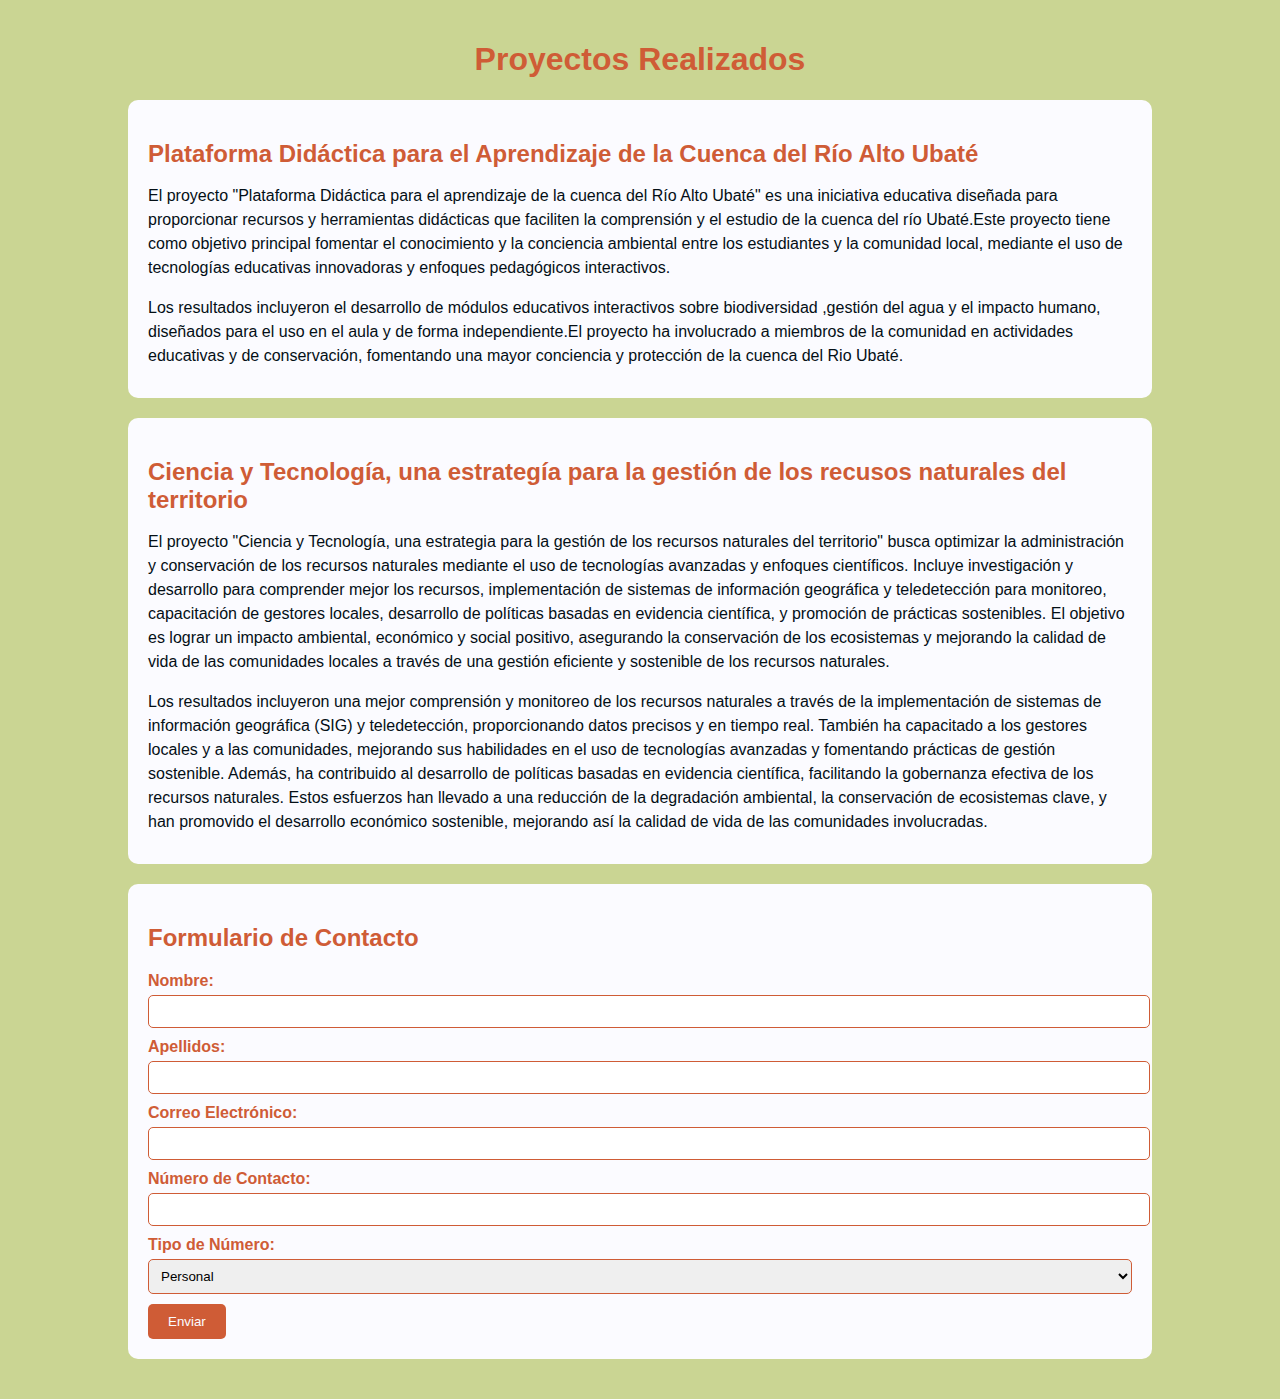
<file: Proyectos.html>
<!DOCTYPE html>
<html lang="es">
<head>
    <meta charset="UTF-8">
    <meta name="viewport" content="width=device-width, initial-scale=1.0">
    <title>Proyectos y Contacto</title>
    <link rel="stylesheet" href="Proyectos.css">
</head>
<body>
    <div class="contenedor">
        <header>
            <h1>Proyectos Realizados</h1>
        </header>
        <section>
            <h2>Plataforma Didáctica para el Aprendizaje de la Cuenca del Río Alto Ubaté</h2>
            <p> El proyecto "Plataforma Didáctica para el aprendizaje de la cuenca del Río Alto
                Ubaté" es una iniciativa educativa diseñada para proporcionar recursos y herramientas 
                didácticas que faciliten la comprensión y el estudio de la cuenca del río Ubaté.Este
                proyecto tiene como objetivo principal fomentar el conocimiento y la conciencia ambiental
                entre los estudiantes y la comunidad local, mediante el uso de tecnologías educativas innovadoras
                y enfoques pedagógicos interactivos.
            </p>

                <p> Los resultados incluyeron el desarrollo de módulos educativos interactivos 
                    sobre biodiversidad ,gestión del agua y el impacto humano, diseñados para el
                    uso en el aula y de forma independiente.El proyecto ha involucrado a miembros de la
                    comunidad en actividades educativas y de conservación, fomentando una mayor conciencia
                    y protección de la cuenca del Rio Ubaté.
                </p>
        </section>
        <section>
            <h2>Ciencia y Tecnología, una estrategía para la gestión de los recusos naturales del territorio</h2>
            <p> El proyecto "Ciencia y Tecnología, una estrategia para la gestión de los recursos 
                naturales del territorio" busca optimizar la administración y conservación de los 
                recursos naturales mediante el uso de tecnologías avanzadas y enfoques científicos.
                 Incluye investigación y desarrollo para comprender mejor los recursos, 
                 implementación de sistemas de información geográfica y teledetección para monitoreo,
                  capacitación de gestores locales, desarrollo de políticas basadas en evidencia
                   científica, y promoción de prácticas sostenibles. El objetivo es lograr un
                    impacto ambiental, económico y social positivo, asegurando la conservación
                     de los ecosistemas y mejorando la calidad de vida de las comunidades locales
                      a través de una gestión eficiente y sostenible de los recursos naturales.
            </p>
                <p> Los resultados incluyeron una mejor comprensión y monitoreo
                     de los recursos naturales a través de la implementación de sistemas de 
                     información geográfica (SIG) y teledetección, proporcionando datos precisos
                      y en tiempo real. También ha capacitado a los gestores locales y a las 
                      comunidades, mejorando sus habilidades en el uso de tecnologías avanzadas
                       y fomentando prácticas de gestión sostenible. Además, ha contribuido al
                        desarrollo de políticas basadas en evidencia científica, facilitando
                         la gobernanza efectiva de los recursos naturales. Estos esfuerzos han 
                         llevado a una reducción de la degradación ambiental, la conservación
                          de ecosistemas clave, y han promovido el desarrollo económico sostenible,
                           mejorando así la calidad de vida de las comunidades involucradas.
                </p>
        </section>
        <section>
            <h2>Formulario de Contacto</h2>
            <form action="#">
                <label for="nombre">Nombre:</label>
                <input type="text" id="nombre" name="nombre" required><br>
                <label for="apellidos">Apellidos:</label>
                <input type="text" id="apellidos" name="apellidos" required><br>
                <label for="correo">Correo Electrónico:</label>
                <input type="email" id="correo" name="correo" required><br>
                <label for="telefono">Número de Contacto:</label>
                <input type="tel" id="telefono" name="telefono" required><br>
                <label for="tipo">Tipo de Número:</label>
                <select id="tipo" name="tipo">
                    <option value="personal">Personal</option>
                    <option value="fijo">Fijo</option>
                    <option value="oficina">Oficina</option>
                </select><br>
                <button type="submit">Enviar</button>
            </form>
        </section>
    </div>
</body>
</html>
</file>
<file: Proyectos.css>
body {
    margin: 0;
    padding: 0;
    background: #CAD593;
    font-family: 'Poppins', sans-serif;
}

.contenedor {
    width: 80%;
    margin: 0 auto;
    padding: 20px;
}

header {
    text-align: center;
    margin-bottom: 20px;
}

header h1 {
    color: #CF5C36;
}

section {
    background: #FBFBFF;
    padding: 20px;
    margin-bottom: 20px;
    border-radius: 10px;
}

section h2 {
    color: #CF5C36;
    font-size: 24px;
    margin-bottom: 10px;
}

section p {
    color: #040F16;
    font-size: 16px;
    line-height: 1.5;
    margin-bottom: 10px;
}

form {
    margin-top: 20px;
}

form label {
    display: block;
    margin-bottom: 5px;
    color: #CF5C36;
    font-weight: bold;
}

form input[type="text"],
form input[type="email"],
form input[type="tel"],
form select {
    width: 100%;
    padding: 8px;
    margin-bottom: 10px;
    border: 1px solid #CF5C36;
    border-radius: 5px;
}

form button[type="submit"] {
    background: #CF5C36;
    color: #FBFBFF;
    padding: 10px 20px;
    border: none;
    border-radius: 5px;
    cursor: pointer;
}

form button[type="submit"]:hover {
    background: #AD4125;
}
</file>
